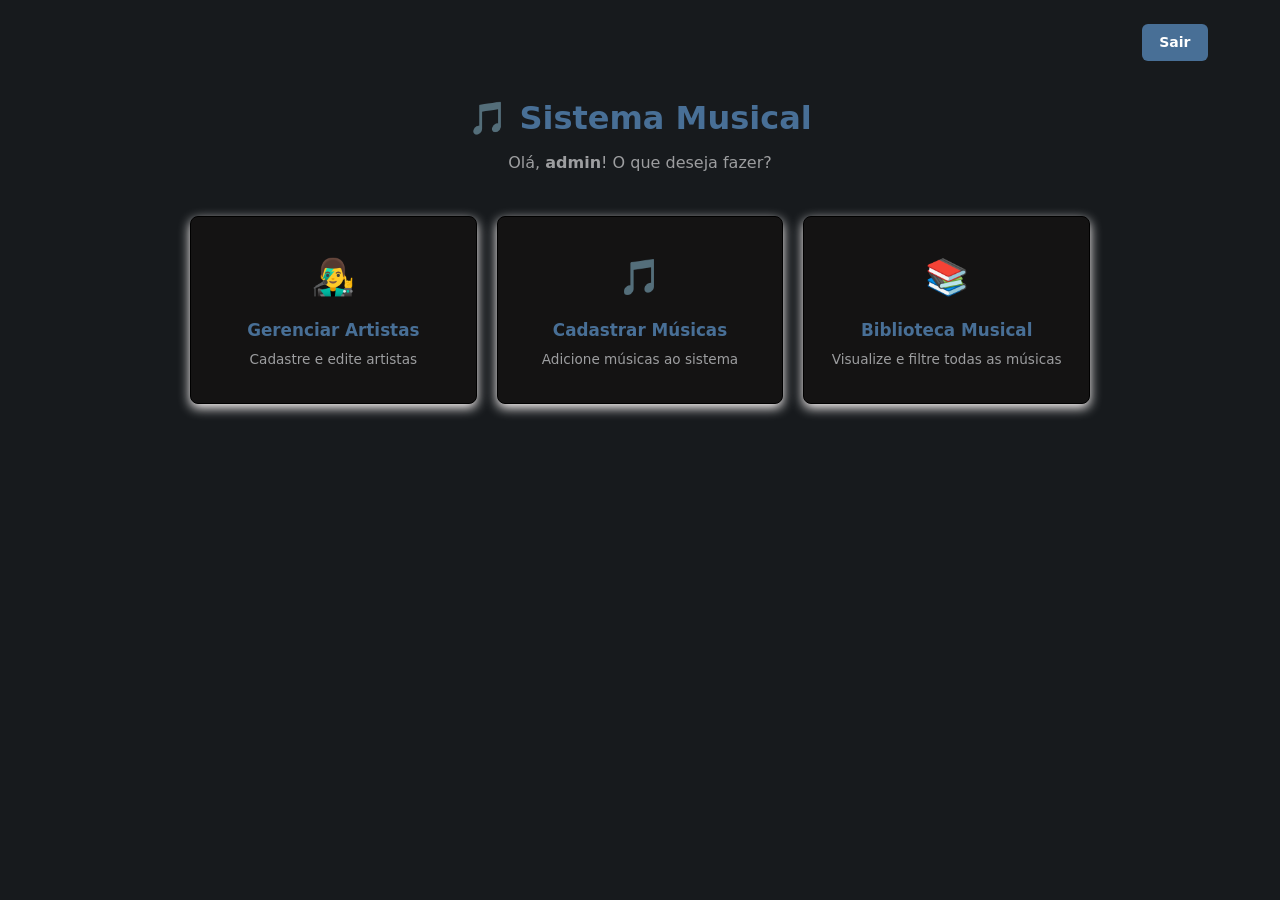
<file: index.html>
<!DOCTYPE html>
<html lang="pt-br">
<head>
    <!-- O head é igual ao do login: só muda o title. -->
    <meta charset="UTF-8">
    <meta name="viewport" content="width=device-width, initial-scale=1.0">
    <title>Menu Principal Sistema Musical</title>
    <link rel="icon" href="data:image/svg+xml,<svg xmlns=%27http://www.w3.org/2000/svg%27 viewBox=%270 0 100 100%27><text y=%27.9em%27 font-size=%2790%27>🎵</text></svg>">
    <link rel="stylesheet" href="style.css">
</head>
<body>

    <!-- container: caixa com largura máxima, centralizada. Usada em todas as telas, menos no login. -->
    <div class="container">
        <!-- topbar: barra de cima. O CSS (flex-end) joga o botão Sair para a direita. -->
        <div class="topbar">
            <!-- Um link (a) com cara de botão: a classe btn-back deixa ele escuro. -->
            <!-- Na Sprint 2 este link vai para logout.php, que encerra a sessão. -->
            <a href="login.html" class="btn-back">Sair</a>
        </div>

        <!-- page-header: as boas-vindas, centralizadas. -->
        <div class="page-header">
            <h1>🎵 Sistema Musical</h1>
            <!-- "admin" está fixo (dado inventado). Na Sprint 2 o PHP mostra o nome de quem entrou. -->
            <p>Olá, <strong>admin</strong>! O que deseja fazer?</p>
        </div>

        <!-- menu-grid: a grade dos 3 cards. O CSS usa display: grid para colocá-los lado a lado. -->
        <div class="menu-grid">
            <!-- Cada menu-card tem um link (a) que ocupa o card inteiro: clicar em qualquer parte leva à tela. -->
            <div class="menu-card">
                <a href="cadastro_artista.html">
                    <div class="menu-card-icon">👨‍🎤</div> <!-- ícone grande -->
                    <div class="menu-card-title">Gerenciar Artistas</div> <!-- título -->
                    <div class="menu-card-desc">Cadastre e edite artistas</div> <!-- descrição -->
                </a>
            </div>

            <div class="menu-card">
                <a href="cadastro_musica.html">
                    <div class="menu-card-icon">🎵</div>
                    <div class="menu-card-title">Cadastrar Músicas</div>
                    <div class="menu-card-desc">Adicione músicas ao sistema</div>
                </a>
            </div>

            <div class="menu-card">
                <a href="listagem_musicas.html">
                    <div class="menu-card-icon">📚</div>
                    <div class="menu-card-title">Biblioteca Musical</div>
                    <div class="menu-card-desc">Visualize e filtre todas as músicas</div>
                </a>
            </div>
        </div>
    </div>

</body>
</html>
</file>
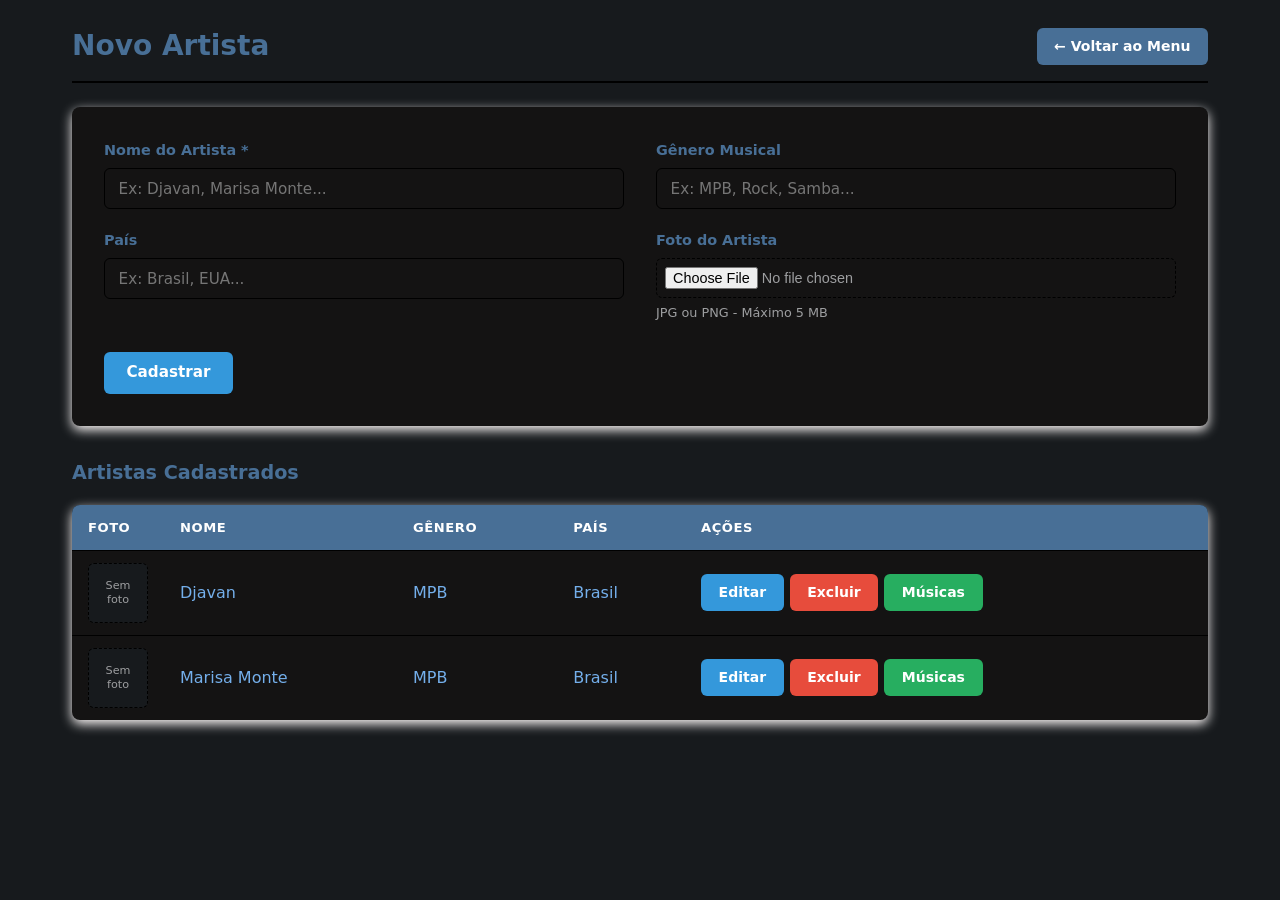
<file: cadastro_artista.html>
<!DOCTYPE html>
<html lang="pt-br">
<head>
    <meta charset="UTF-8">
    <meta name="viewport" content="width=device-width, initial-scale=1.0">
    <title>Novo Artista - Sistema Musical</title>
    <link rel="icon" href="data:image/svg+xml,<svg xmlns='http://www.w3.org/2000/svg' viewBox='0 0 100 100'><text y='.9em' font-size='90'>🎵</text></svg>">
    <link rel="stylesheet" href="style.css">
</head>
<body>
    <div class="container">

        <!-- A mesma barra de título da Biblioteca (o CSS já existe desde a aula 2). -->
        <div class="page-header-bar">
            <h2>Novo Artista</h2>
            <div class="header-actions">
                <a href="index.html" class="btn-back">← Voltar ao Menu</a>
            </div>
        </div>

        <!--
        FORMULÁRIO DE CADASTRO DO ARTISTA (o "criador")
        method="post": envia os dados escondidos. É o certo para cadastrar.
        enctype="multipart/form-data": OBRIGATÓRIO para enviar arquivo (a foto).
        Não muda nada na tela, mas sem ele a foto não chega ao PHP na Sprint 2.
        -->
        <form method="post" action="#" enctype="multipart/form-data">
            <!-- form-grid: o CSS transforma em 2 colunas (grid 1fr 1fr). Os campos se encaixam 2 por linha. -->
            <div class="form-grid">
                <div class="form-group">
                    <!-- O vermelho avisa que o campo é obrigatório. A cor vem da variável red. -->
                    <label for="nome">Nome do Artista <span style="color:var(--red)">*</span></label>
                    <!-- required: o navegador não deixa cadastrar sem nome. -->
                    <input type="text" id="nome" name="nome" required placeholder="Ex: Djavan, Marisa Monte...">
                </div>
                
                <div class="form-group">
                    <!-- Campo opcional (sem required). -->
                    <label for="genero">Gênero Musical</label>
                    <input type="text" id="genero" name="genero" placeholder="Ex: MPB, Rock, Samba...">
                </div>
                
                <div class="form-group">
                    <label for="pais">País</label>
                    <input type="text" id="pais" name="pais" placeholder="Ex: Brasil, EUA...">
                </div>
                
                <div class="form-group">
                    <label for="imagem">Foto do Artista</label>
                    <!-- type="file": abre a janela para escolher um arquivo. accept="image/*": mostra só imagens. -->
                    <input type="file" id="imagem" name="imagem" accept="image/*">
                    <!-- small: texto pequeno de ajuda embaixo do campo. -->
                    <small>JPG ou PNG - Máximo 5 MB</small>
                </div>
            </div><!-- fim .form-grid -->

            <!-- form-actions: a área dos botões do formulário (flex). -->
            <div class="form-actions">
                <button type="submit" class="btn-primary">Cadastrar</button>
            </div>
        </form>

        <!--
        TABELA DE ARTISTAS (dados fixos nesta fase)
        Usa as MESMAS classes da tabela da Biblioteca: o visual já vem pronto.
        -->
        <h3>Artistas Cadastrados</h3> <!-- h3: subtítulo da tabela -->
        
        <div class="table-container">
            <table>
                <thead>
                    <tr>
                        <th class="col-foto">Foto</th>
                        <th>Nome</th>
                        <th>Gênero</th>
                        <th>País</th>
                        <th class="col-acoes">Ações</th>
                    </tr>
                </thead>
                <tbody>
                    <!-- Cada tr é um artista. -->
                    <tr>
                        <td><div class="no-image">Sem<br>foto</div></td>
                        <td>Djavan</td>
                        <td>MPB</td>
                        <td>Brasil</td>
                        <td>
                            <div class="action-buttons">
                                <a href="#" class="btn-edit">Editar</a>
                                <a href="#" class="btn-delete">Excluir</a>
                                <!-- btn-music (verde): leva ao cadastro das músicas DESTE artista. -->
                                <a href="cadastro_musica.html" class="btn-music">Músicas</a>
                            </div>
                        </td>
                    </tr>
                    <tr>
                        <td><div class="no-image">Sem<br>foto</div></td>
                        <td>Marisa Monte</td>
                        <td>MPB</td>
                        <td>Brasil</td>
                        <td>
                            <div class="action-buttons">
                                <a href="#" class="btn-edit">Editar</a>
                                <a href="#" class="btn-delete">Excluir</a>
                                <a href="cadastro_musica.html" class="btn-music">Músicas</a>
                            </div>
                        </td>
                    </tr>
                </tbody>
            </table>
        </div>

    </div>
</body>
</html>
</file>
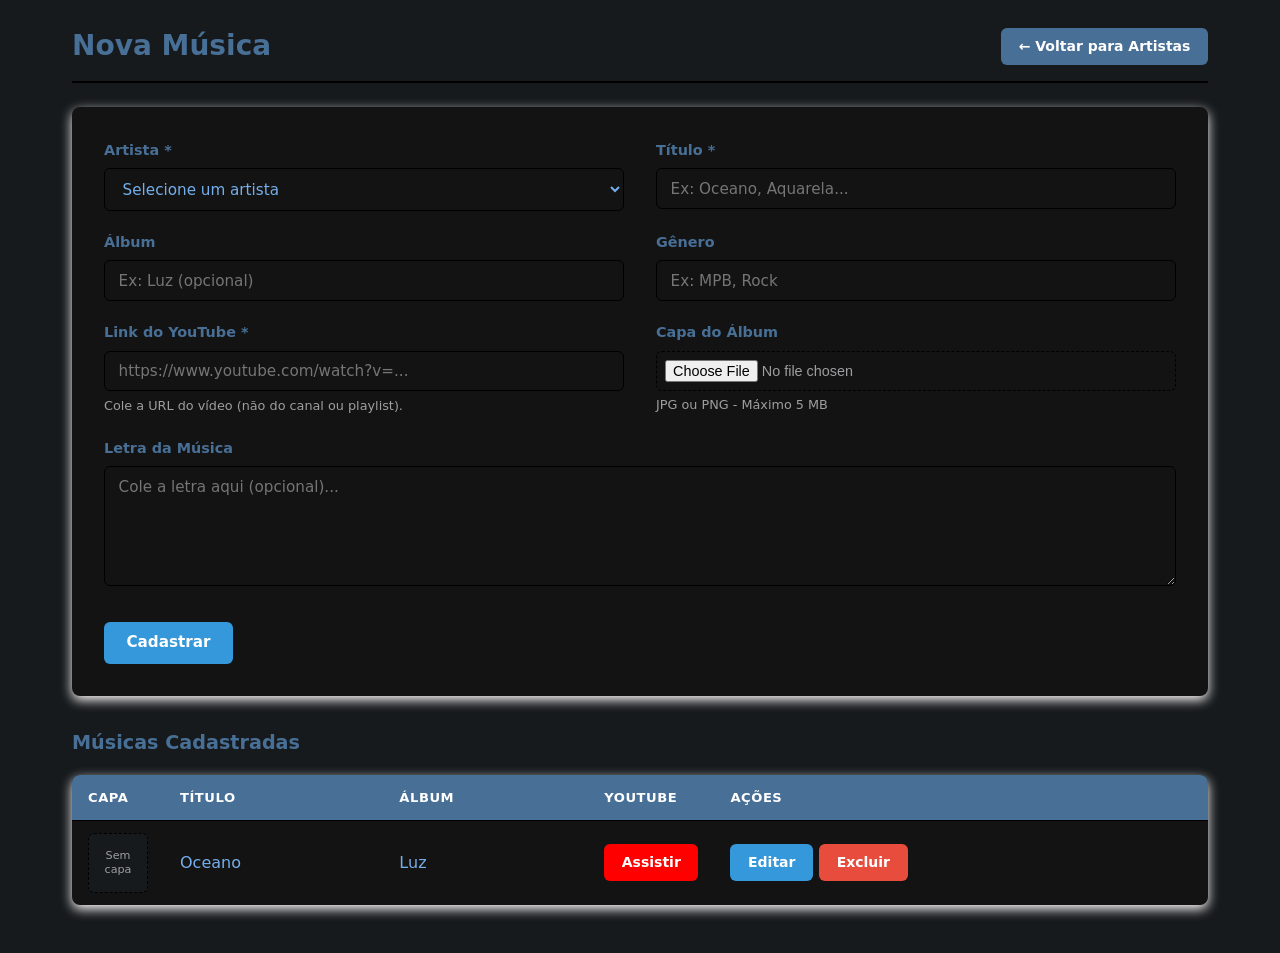
<file: cadastro_musica.html>
<!DOCTYPE html>
<html lang="pt-br">
<head>
    <meta charset="UTF-8">
    <meta name="viewport" content="width=device-width, initial-scale=1.0">
    <title>Nova Música - Sistema Musical</title>
    <link rel="icon" href="data:image/svg+xml,<svg xmlns='http://www.w3.org/2000/svg' viewBox='0 0 100 100'><text y='.9em' font-size='90'>🎵</text></svg>">
    <link rel="stylesheet" href="style.css">
</head>
<body>
    <div class="container">

        <!-- Aqui o botão volta para os ARTISTAS: chegamos nesta tela pelo botão verde "Músicas". -->
        <div class="page-header-bar">
            <h2>Nova Música</h2>
            <div class="header-actions">
                <a href="cadastro_artista.html" class="btn-back">← Voltar para Artistas</a>
            </div>
        </div>

        <!-- FORMULÁRIO DA MÚSICA (a "obra"). Igual ao do artista: post, enctype e form-grid. -->
        <form method="post" action="#" enctype="multipart/form-data">
            <div class="form-grid">
                <!-- Linha 1: Artista e Título -->
                <div class="form-group">
                    <label for="artista_id">Artista <span style="color:var(--red)">*</span></label>
                    <!-- select required: a música PRECISA de um artista.
                    A 1ª opção tem value="" (vazio): se a pessoa não escolher, o required bloqueia.
                    value="1", "2": o código do artista. Na Sprint 2 é assim que o banco
                    liga a música ao artista dela (chave estrangeira artista_id). -->
                    <select name="artista_id" id="artista_id" required>
                        <option value="">Selecione um artista</option>
                        <option value="1">Djavan</option>
                        <option value="2">Marisa Monte</option>
                    </select>
                </div>
                
                <div class="form-group">
                    <label for="titulo">Título <span style="color:var(--red)">*</span></label>
                    <input type="text" id="titulo" name="titulo" required placeholder="Ex: Oceano, Aquarela...">
                </div>

                <!-- Linha 2: Álbum e Gênero (opcionais) -->
                <div class="form-group">
                    <label for="album">Álbum</label>
                    <input type="text" id="album" name="album" placeholder="Ex: Luz (opcional)">
                </div>
                
                <div class="form-group">
                    <label for="genero">Gênero</label>
                    <input type="text" id="genero" name="genero" placeholder="Ex: MPB, Rock">
                </div>

                <!-- Linha 3: YouTube e Capa -->
                <div class="form-group">
                    <label for="youtube_link">Link do YouTube <span style="color:var(--red)">*</span></label>
                    <!-- type="url": o navegador confere se é um endereço de internet (http...). -->
                    <input type="url" id="youtube_link" name="youtube_link" required placeholder="https://www.youtube.com/watch?v=...">
                    <small>Cole a URL do vídeo (não do canal ou playlist).</small>
                </div>
                
                <div class="form-group">
                    <label for="imagem_capa">Capa do Álbum</label>
                    <!-- O mesmo campo de foto do artista: só imagens. -->
                    <input type="file" id="imagem_capa" name="imagem_capa" accept="image/*">
                    <small>JPG ou PNG - Máximo 5 MB</small>
                </div>

                <!-- Linha 4: Letra. A classe "full" faz este campo ocupar as 2 colunas (grid-column: 1 / -1). -->
                <div class="form-group full">
                    <label for="letra">Letra da Música</label>
                    <!-- textarea: caixa de texto com várias linhas. Diferente do input, ela tem fechamento. -->
                    <textarea id="letra" name="letra" placeholder="Cole a letra aqui (opcional)..."></textarea>
                </div>
            </div><!-- fim .form-grid -->

            <div class="form-actions">
                <button type="submit" class="btn-primary">Cadastrar</button>
            </div>
        </form>

        <!-- TABELA DE MÚSICAS DO ARTISTA (dados fixos nesta fase) -->
        <h3>Músicas Cadastradas</h3>
        
        <div class="table-container">
            <table>
                <thead>
                    <tr>
                        <th class="col-capa">Capa</th>
                        <th>Título</th>
                        <th>Álbum</th>
                        <th class="col-youtube">YouTube</th>
                        <th class="col-acoes">Ações</th>
                    </tr>
                </thead>
                <tbody>
                    <tr>
                        <td><div class="no-image">Sem<br>capa</div></td>
                        <td>Oceano</td>
                        <td>Luz</td>
                        <!-- Abre o vídeo numa aba nova. -->
                        <td><a href="#" target="_blank" class="btn-youtube">Assistir</a></td>
                        <td>
                            <div class="action-buttons">
                                <a href="#" class="btn-edit">Editar</a>
                                <a href="#" class="btn-delete">Excluir</a>
                            </div>
                        </td>
                    </tr>
                </tbody>
            </table>
        </div>

    </div>
</body>
</html>
</file>
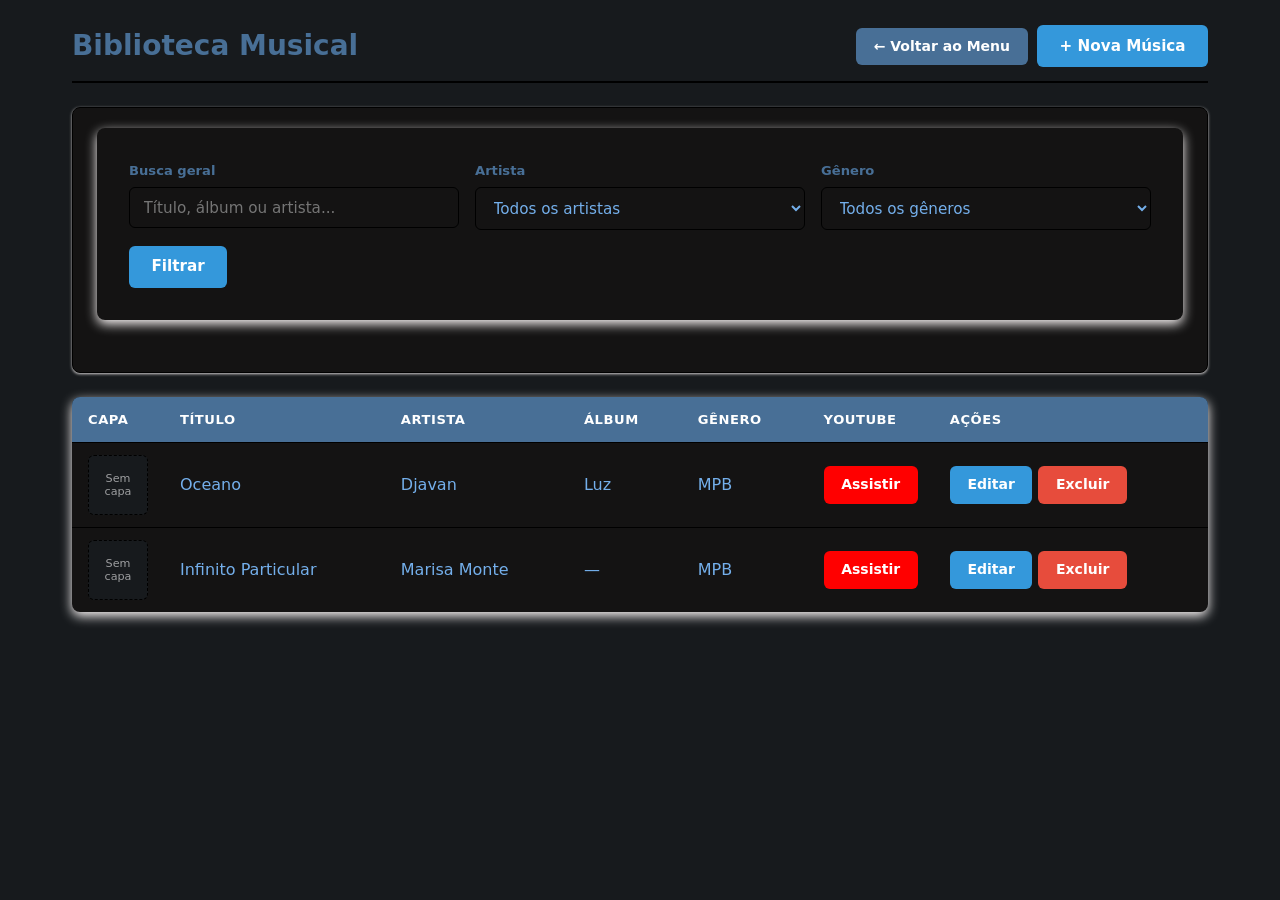
<file: listagem_musicas.html>
<!DOCTYPE html>
<html lang="pt-br">

<head>
    <meta charset="UTF-8">
    <meta name="viewport" content="width=device-width, initial-scale=1.0">
    <title>Biblioteca Musical - Sistema Musical</title>
    <link rel="icon"
        href="data:image/svg+xml,<svg xmlns='http://www.w3.org/2000/svg' viewBox='0 0 100 100'><text y='.9em' font-size='90'>🎵</text></svg>">
    <link rel="stylesheet" href="style.css">
</head>

<body>
    <div class="container">

        <!-- 
        CABEÇALHO DA PÁGINA
        page-header-bar: o CSS (flex + space-between) deixa o título à esquerda e os botões à direita. Esta barra se repete nos cadastros.
        -->
        <div class="page-header-bar">
            <h2>Biblioteca Musical</h2>
            <div class="header-actions">
                <!-- Links com cara de botão: btn-back (escuro) e btn-primary (azul). -->
                <a href="index.html" class="btn-back">← Voltar ao Menu</a>
                <a href="cadastro_musica.html" class="btn-primary">+ Nova Música</a>
            </div>
        </div>

        <!-- 
        FILTROS
        Nesta fase eles só aparecem (não filtram de verdade).
        method="get": na Sprint 2 o que a pessoa escolher vai aparecer no endereço (ex.: ?artista=1) e o PHP usa isso para filtrar no banco.
        -->
        <div class="filters">
            <form method="get" class="filter-form" action="#">
                <!-- filter-group: os 3 filtros. O CSS (flex) coloca lado a lado. -->
                <div class="filter-group">
                    <!-- filter-item: um filtro rótulo + campo. -->
                    <div class="filter-item">
                        <label for="busca">Busca geral</label>
                        <input type="text" name="busca" id="busca" placeholder="Título, álbum ou artista...">
                    </div>
                    <div class="filter-item">
                        <label for="artista">Artista</label>
                        <!-- select: lista para escolher uma opção. value="" (vazio) = "todos". O número é o código do artista no banco. -->
                        <select name="artista" id="artista">
                            <option value="">Todos os artistas</option>
                            <option value="1">Djavan</option>
                            <option value="2">Marisa Monte</option>
                        </select>
                    </div>
                    <div class="filter-item">
                        <label for="genero">Gênero</label>
                        <select name="genero" id="genero">
                            <option value="">Todos os gêneros</option>
                            <option value="MPB">MPB</option>
                        </select>
                    </div>
                </div>
                <!-- filter-actions: a área do botão de filtrar. -->
                <div class="filter-actions">
                    <button type="submit" class="btn-primary">Filtrar</button>
                </div>
            </form>
        </div>

        <!-- TABELA DE MÚSICAS -->
        <!-- table-container: a caixa branca com sombra em volta da tabela. -->
        <div class="table-container">
            <table>
                <!-- thead: o cabeçalho da tabela. tr = linha. th = célula de título. -->
                <!-- As classes col... deixam o CSS controlar a largura destas colunas. -->
                <thead>
                    <tr>
                        <th class="col-capa">Capa</th>
                        <th>Título</th>
                        <th>Artista</th>
                        <th>Álbum</th>
                        <th>Gênero</th>
                        <th class="col-youtube">YouTube</th>
                        <th class="col-acoes">Ações</th>
                    </tr>
                </thead>
                <!-- tbody: o corpo. Cada tr é UMA música; cada td é uma informação dela.
                Os dados estão fixos aqui. Na Sprint 2 o PHP cria estas linhas a partir do banco. -->
                <tbody>
                    <tr>
                        <!-- no-image: quadrado "Sem capa" no lugar da imagem (a capa real vem na Sprint 2). -->
                        <td>
                            <div class="no-image">Sem<br>capa</div>
                        </td>
                        <td>Oceano</td>
                        <td>Djavan</td>
                        <td>Luz</td>
                        <td>MPB</td>
                        <!-- target="_blank": abre o vídeo numa aba nova, sem sair do sistema... -->
                        <td><a href="#" target="_blank" class="btn-youtube">Assistir</a></td>
                        <td>
                            <!-- action-buttons: junta Editar e Excluir lado a lado (flex). -->
                            <div class="action-buttons">
                                <a href="#" class="btn-edit">Editar</a>
                                <a href="#" class="btn-delete">Excluir</a>
                            </div>
                        </td>
                    </tr>
                    <tr>
                        <td>
                            <div class="no-image">Sem<br>capa</div>
                        </td>
                        <td>Infinito Particular</td>
                        <td>Marisa Monte</td>
                        <td>—</td> <!-- sem álbum: mostramos um traço -->
                        <td>MPB</td>
                        <td><a href="#" target="_blank" class="btn-youtube">Assistir</a></td>
                        <td>
                            <div class="action-buttons">
                                <a href="#" class="btn-edit">Editar</a>
                                <a href="#" class="btn-delete">Excluir</a>
                            </div>
                        </td>
                    </tr>
                </tbody>
            </table>
        </div>

    </div>
</body>

</html>
</file>
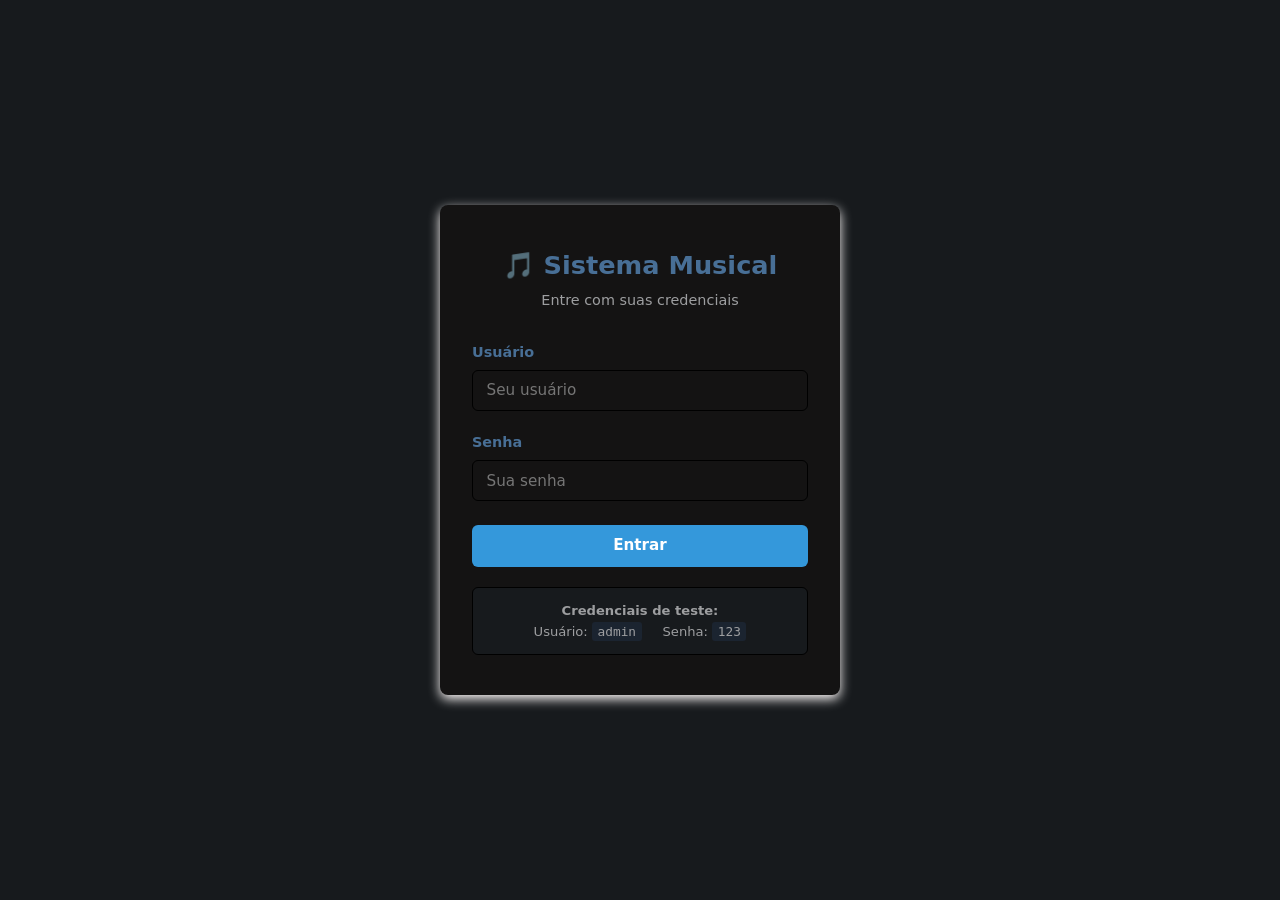
<file: login.html>
<!DOCTYPE html>
<html lang="pt-br">
<head>
    <!-- HEAD: configurações da página. Nada daqui aparece dentro da página. -->
    <meta charset="UTF-8">
    <!-- UTF-8: libera os acentos (ç, á, é). -->
    <meta name="viewport" content="width=device-width, initial-scale=1.0">
    <!-- viewport: faz a página caber na tela do celular. -->
    <title>Login Sistema Musical</title>
    <!-- title: o nome que aparece na aba do navegador. -->
    <link rel="icon" href="data:image/svg+xml,<svg xmlns=%27http://www.w3.org/2000/svg%27 viewBox=%270 0 100 100%27><text y=%27.9em%27 font-size=%2790%27>🎵</text></svg>">
    <!-- rel="icon": o ícone da aba. Aqui é o emoji desenhado direto no código. -->
    <link rel="stylesheet" href="style.css">
    <!-- rel="stylesheet": liga o arquivo de estilo. Todas as telas usam o MESMO styles.css... -->
</head>

<!-- A classe login-page é usada no CSS para centralizar o cartão no meio da tela. -->
<body class="login-page">

    <!-- login-card: a caixa branca que guarda o login inteiro. -->
    <div class="login-card">
        <!-- login-header: título e subtítulo, centralizados pelo CSS. -->
        <div class="login-header">
            <h1>🎵 Sistema Musical</h1>
            <p>Entre com suas credenciais</p>
        </div>

        <!-- 
            FORM: o formulário de login.
            method="post": envia os dados escondidos (não aparecem no endereço).
            action="#": por enquanto não envia para lugar nenhum.
            Na Sprint 2 (back-end), o action vai mandar os dados para o PHP.
        -->
        <form method="post" action="#">
            <!-- form-group: junta um rótulo (label) e seu campo (input). -->
            <div class="form-group">
                <!-- for "usuario" é igual ao id do input: clicar no texto foca o campo. -->
                <label for="usuario">Usuário</label>
                <!--
                    type="text": campo de texto comum.
                    id="usuario": identificador único do campo.
                    name: o nome do dado que o PHP vai receber na Sprint 2.
                    required: o navegador não deixa enviar vazio.
                    autocomplete: o navegador pode sugerir o usuário salvo.
                    placeholder: a dica cinza dentro do campo.
                -->
                <input type="text" id="usuario" name="usuario" required autocomplete="username" placeholder="Seu usuário">
            </div>

            <div class="form-group">
                <label for="senha">Senha</label>
                <!-- type="password": esconde o que a pessoa digita. -->
                <input type="password" id="senha" name="senha" required autocomplete="current-password" placeholder="Sua senha">
            </div>

            <!-- type="submit": envia o formulário. A classe btn-primary deixa o botão azul. -->
            <button type="submit" class="btn-primary">Entrar</button>
        </form>

        <!-- login-hint: a dica com as credenciais de teste. <code> mostra em fonte de código. -->
        <div class="login-hint">
            <strong>Credenciais de teste:</strong><br>
            Usuário: <code>admin</code> &nbsp; &nbsp; Senha: <code>123</code>
            <!-- &nbsp; espaço que não quebra a linha. -->
        </div>
    </div>

</body>
</html>
</file>
<file: style.css>
/* ==========================================================================
   SISTEMA MUSICAL: Folha de Estilos Principal
   Um único arquivo para TODAS as telas. Ele cresce a cada aula:
   Aula 1: base, formulário, botões, login e menu
   Aula 2: títulos, barra de título, cores dos botões, tabelas e filtros
   Aula 3: formulário em grade, campo de foto e botão de músicas
   Aula 4: url e textarea, campo "full", utilitários e celular
   ========================================================================== */

/* 1. VARIÁVEIS E RESET [AULA 1]
   :root guarda as variáveis. Escrevemos o valor UMA vez e usamos
   em todo lugar com var(--nome). Para mudar a identidade visual do
   sistema, basta trocar as cores aqui. */
:root {
    --brand: #486f96;
    /* azul bem escuro: títulos, cabeçalho da tabela */
    --accent: #3498db;
    /* azul: botão principal e editar */
    --accent-light: #2896df;
    /* azul escuro: hover */
    --success: #27ae60;
    /* verde: botão de músicas */
    --danger: #e74c3c;
    /* vermelho: excluir e o de obrigatório */
    --danger-dark: #c0392b;
    --background: #171a1d;
    /* fundo cinza claro da página */
    --card: #141313;
    /* fundo dos cartões */
    --line: #494949;
    /* cor das bordas */
    --ink: #74afeb;
    --ink-muted: #9d9ea0;
    /* texto cinza, menos importante */
    --elevation-sm: 0 1px 3px rgba(233, 230, 230, 0.601);
    /* sombra fraca */
    --elevation-md: 0 4px 12px rgba(255, 251, 251, 0.533);
    /* sombra média */
    --corner: 8px;
    /* arredondamento dos cantos */
    --typeface: 'Segoe UI', system-ui, -apple-system, sans-serif;
}

/* Reset: zera as margens que o navegador coloca sozinho.
   box-sizing: border-box faz a largura já incluir padding e borda. */
*,
*::before,
*::after {
    margin: 0;
    padding: 0;
    box-sizing: border-box;
}

/* A página inteira: fonte, fundo e cor do texto. */
body {
    font-family: var(--typeface);
    background-color: var(--background);
    color: var(--ink);
    line-height: 1.6;
    /* espaço entre as linhas do texto */
    min-height: 100vh;
    /* no mínimo a altura toda da tela */
}

/* 2. FORMULÁRIOS [AULA 1]
   Base usada por TODAS as telas que têm <form>.
   Todo formulário vira um cartão branco com sombra. */
form {
    background: var(--card);
    padding: 2rem;
    border-radius: var(--corner);
    box-shadow: var(--elevation-md);
    margin-bottom: 2rem;
}

/* Espaço embaixo de cada grupo (rótulo + campo). */
.form-group {
    margin-bottom: 1.25rem;
}

/* display: block coloca o rótulo numa linha só dele, em cima do campo. */
label {
    display: block;
    margin-bottom: .4rem;
    font-size: .9rem;
    font-weight: 600;
    color: var(--brand);
}

/* Os campos ocupam a largura toda e ganham borda fina.
   textarea e select já ficam prontos para as próximas telas. */
input[type="text"],
input[type="password"],
textarea,
select {
    width: 100%;
    padding: .65rem .85rem;
    border: 1.5px solid var(--line);
    border-radius: 6px;
    font-size: .95rem;
    font-family: var(--typeface);
    /* sem isso, campos usam outra fonte */
    color: var(--ink);
    background: var(--card);
    transition: border-color .25s, box-shadow .25s;
    /* muda suave */
}

/* focus: quando a pessoa clica no campo. A borda fica azul. */
input:focus,
textarea:focus,
select:focus {
    outline: none;
    border-color: var(--accent);
    box-shadow: 0 0 0 3px rgba(52, 152, 219, .15);
}

/* 3. BOTÕES [AULA 1, cores novas nas aulas 2 e 3] */
/* Seletor em grupo (vírgulas): TODOS os botões do sistema têm o
   mesmo formato. Cada um ganha a sua cor mais abaixo. */
.btn-primary,
.btn-edit,
.btn-delete,
.btn-music,
.btn-back,
.btn-youtube {
    display: inline-flex;
    /* ícone e texto alinhados */
    align-items: center;
    justify-content: center;
    gap: .35rem;
    padding: .55rem 1.1rem;
    border: none;
    border-radius: 6px;
    font-size: .875rem;
    font-weight: 600;
    font-family: var(--typeface);
    cursor: pointer;
    /* mãozinha no mouse */
    text-decoration: none;
    /* links sem sublinhado */
    white-space: nowrap;
    /* texto não quebra linha */
    transition: background-color .2s, transform .15s, box-shadow .2s;
    line-height: 1.4;
}

/* Botão principal: azul. No hover escurece e sobe 1px. */
.btn-primary {
    padding: .65rem 1.4rem;
    font-size: .95rem;
    background: var(--accent);
    color: #fff;
}

.btn-primary:hover {
    background: var(--accent-dark);
    transform: translateY(-1px);
    box-shadow: var(--elevation-sm);
}

/* Voltar e Sair: escuro. */
.btn-back {
    background: var(--brand);
    color: #fff;
}

.btn-back:hover {
    background: #3a5878;
}

/* 5. TELA DE LOGIN [AULA 1]
   O body do login vira flex para centralizar o cartão:
   justify-content: horizontal, align-items: vertical. */
.login-page {
    display: flex;
    justify-content: center;
    align-items: center;
    min-height: 100vh;
    background: var(--background);
    padding: 1rem;
}

/* O cartão branco, com no máximo 400px de largura. */
.login-card {
    background: var(--card);
    padding: 2.5rem 2rem;
    border-radius: var(--corner);
    box-shadow: var(--elevation-md);
    width: 100%;
    max-width: 400px;
}

/* O form já é um cartão (seção 2). Dentro do login-card tiramos
   o fundo e a sombra para não ficar "caixa dentro de caixa". */
.login-card form {
    background: none;
    box-shadow: none;
    padding: 0;
    margin: 0;
}

.login-header {
    text-align: center;
    margin-bottom: 1.75rem;
}

.login-header h1 {
    font-size: 1.6rem;
    color: var(--brand);
    margin-bottom: .25rem;
}

.login-header p {
    color: var(--ink-muted);
    font-size: .9rem;
}

/* Seletor com espaço "que está dentro de". Só o botão do login ocupa a largura toda. */
.login-card .btn-primary {
    width: 100%;
    margin-top: .25rem;
}

/* A caixinha com a dica das credenciais. */
.login-hint {
    margin-top: 1.25rem;
    padding: .75rem 1rem;
    background: var(--background);
    border-radius: 6px;
    text-align: center;
    font-size: .82rem;
    color: var(--ink-muted);
    border: 1px solid var(--line);
}

.login-hint code {
    background: #1b2430;
    padding: .1rem .35rem;
    border-radius: 3px;
    font-size: .8rem;
}

/* 6. LAYOUT BASE [AULA 1]
   O container de todas as telas, menos o login.
   Largura máxima de 1200px. margin: 0 auto centraliza a caixa. */
.container {
    max-width: 1200px;
    margin: 0 auto;
    padding: 24px 32px;
}

/* 7. MENU PRINCIPAL [AULA 1] */
/* flex-end empurra o botão Sair para a direita. */
.topbar {
    display: flex;
    justify-content: flex-end;
    margin-bottom: 2rem;
}

.page-header {
    text-align: center;
    margin-bottom: 2.5rem;
}

.page-header h1 {
    font-size: 2rem;
    color: var(--brand);
    margin-bottom: .35rem;
}

.page-header p {
    color: var(--ink-muted);
    font-size: 1rem;
}

/* A grade dos cards. auto-fit: "coloque quantas colunas couberem, cada uma com no mínimo 240px".
   No celular os cards descem sozinhos. */
.menu-grid {
    display: grid;
    grid-template-columns: repeat(auto-fit, minmax(240px, 1fr));
    gap: 1.25rem;
    max-width: 900px;
    margin: 0 auto;
}

.menu-card {
    background: var(--card);
    border-radius: var(--corner);
    box-shadow: var(--elevation-md);
    transition: transform .2s, box-shadow .25s;
    border: 1px solid var(--line);
}

/* Com o mouse em cima, o card sobe 4px e a sombra cresce. */
.menu-card:hover {
    transform: translateY(-4px);
    box-shadow: 0 8px 20px rgba(52, 152, 219, .25);
}

/* display: block faz o link ocupar o card inteiro (tudo clicável). */
.menu-card a {
    display: block;
    padding: 2rem 1.5rem;
    text-align: center;
    text-decoration: none;
    color: var(--ink);
}

.menu-card-icon {
    font-size: 2.2rem;
    margin-bottom: .75rem;
}

.menu-card-title {
    font-size: 1.05rem;
    font-weight: 600;
    color: var(--brand);
    margin-bottom: .35rem;
}

.menu-card-desc {
    font-size: .85rem;
    color: var(--ink-muted);
}

/* [AULA 2] Cores dos botões de ação da tabela.
Azul = ação normal. Vermelho = perigo (excluir). */
.btn-edit {
    background: var(--accent);
    color: #fff;
}

.btn-edit:hover {
    background: var(--accent-dark);
}

.btn-delete {
    background: var(--danger);
    color: #fff;
}

.btn-delete:hover {
    background: var(--danger-dark);
}

/* [AULA 2] O vermelho do YouTube, para reconhecer na hora. */
.btn-youtube {
    background: #ff0000;
    color: #fff;
}

.btn-youtube:hover {
    background: #cc0000;
}

/* 8. TIPOGRAFIA [h2 na AULA 2] */
/* Todo h2 do sistema: grande, cor principal e uma linha embaixo. */
h2 {
    font-size: 1.75rem;
    font-weight: 600;
    color: var(--brand);
    margin-bottom: 1.5rem;
    padding-bottom: .75rem;
    border-bottom: 2px solid var(--line);
}

/* 9. CABEÇALHO DE PÁGINA COM AÇÕES [AULA 2] */
/* Usado na Biblioteca e nos dois cadastros.
space-between: título na esquerda, botões na direita.
flex-wrap: se faltar espaço, os botões descem. */
.page-header-bar {
    display: flex;
    align-items: center;
    justify-content: space-between;
    gap: 1rem;
    margin-bottom: 1.5rem;
    padding-bottom: .75rem;
    border-bottom: 2px solid var(--line);
    flex-wrap: wrap;
}

/* A barra já tem linha embaixo. Tiramos a linha do h2 que está dentro dela, senão ficariam duas. */
.page-header-bar h2 {
    margin: 0;
    padding: 0;
    border: none;
    font-size: 1.75rem;
    font-weight: 600;
    color: var(--brand);
}

.page-header-bar .header-actions {
    display: flex;
    gap: .6rem;
    flex-wrap: wrap;
    align-items: center;
}

/* 11. TABELAS [AULA 2] */
/* A caixa da tabela. overflow: hidden corta o que passa dos cantos redondos (senão o cabeçalho escuro "vaza" no canto). */
.table-container {
    background: var(--card);
    border-radius: var(--corner);
    box-shadow: var(--elevation-md);
    overflow: hidden;
    margin-bottom: 1.5rem;
}

/* border-collapse: as bordas das células viram uma só. */
table {
    width: 100%;
    border-collapse: collapse;
}

/* Espaço dentro das células e uma linha fina entre as linhas. */
th,
td {
    padding: 12px 16px;
    text-align: left;
    vertical-align: middle;
    border-bottom: 1px solid var(--line);
}

/* Cabeçalho escuro, letra branca e MAIÚSCULA. */
th {
    background: var(--brand);
    color: #fff;
    font-size: .82rem;
    font-weight: 600;
    letter-spacing: .04em;
    text-transform: uppercase;
    white-space: nowrap;
}

tbody tr:last-child td {
    border-bottom: none;
}

/* A última linha fica sem borda */
tbody tr:hover {
    background: #0357ff;
}

/* A linha clareia com o mouse */

/* Larguras fixas das colunas pequenas. */
.col-foto,
.col-capa {
    width: 90px;
    white-space: nowrap;
}

.col-youtube {
    width: 110px;
    white-space: nowrap;
}

.col-acoes {
    white-space: nowrap;
}

/* Editar, Excluir (e Músicas) lado a lado. */
.action-buttons {
    display: flex;
    gap: 6px;
    align-items: center;
    flex-wrap: nowrap;
}

/* [Sprint 2] A miniatura da capa ou da foto de verdade. */
.table-thumbnail {
    width: 60px;
    height: 60px;
    object-fit: cover;
    border-radius: 6px;
    display: block;
}

/* O quadrado "Sem capa / Sem foto": borda tracejada e texto no meio. */
.no-image {
    width: 60px;
    height: 60px;
    background: var(--background);
    border: 1.5px dashed var(--line);
    border-radius: 6px;
    display: flex;
    align-items: center;
    justify-content: center;
    font-size: .7rem;
    color: var(--ink-muted);
    text-align: center;
    line-height: 1.2;
}

/* [Sprint 2] Célula de "nenhuma música encontrada". */
td.empty-cell {
    text-align: center;
    color: var(--ink-muted);
    padding: 2rem;
    font-size: .95rem;
}

/* 14. FILTROS [AULA 2] */
.filters {
    background: var(--card);
    padding: 1.25rem 1.5rem;
    border-radius: var(--corner);
    box-shadow: var(--elevation-sm);
    margin-bottom: 1.5rem;
    border: 1px solid var(--line);
}

/* Os filtros lado a lado. flex-wrap: descem se não couber. */
.filter-group {
    display: flex;
    gap: 1rem;
    flex-wrap: wrap;
    margin-bottom: 1rem;
}

/* flex: 1 faz cada filtro pegar a mesma fatia do espaço. min-width impede que fique fino demais. */
.filter-item {
    flex: 1;
    min-width: 180px;
}

.filter-item label {
    font-size: .82rem;
}

.filter-actions {
    display: flex;
    gap: .75rem;
    align-items: center;
}
/* [AULA 3] Verde - ir para as músicas do artista. */
.btn-music { 
    background: var(--success); 
    color: #fff; 
}
.btn-music:hover { 
    background: #219a52; 
}

/* [AULA 3] O subtítulo das tabelas dos cadastros. */
h3 {
    font-size: 1.2rem;
    font-weight: 600;
    color: var(--brand);
    margin: 2rem 0 1rem; /* 2rem em cima, 0 nos lados, 1rem embaixo */
}

/* [AULA 3] Seletor de atributo: só o input de arquivo.
A borda tracejada lembra "solte o arquivo aqui". */
input[type="file"] {
    width: 100%;
    padding: .5rem;
    border: 1.5px dashed var(--line);
    border-radius: 6px;
    font-size: .9rem;
    color: var(--ink-muted);
    cursor: pointer;
}

/* [AULA 3] O texto de ajuda fica embaixo do campo, pequeno e cinza. */
small {
    display: block;
    margin-top: .3rem;
    font-size: .8rem;
    color: var(--ink-muted);
}

/* [AULA 3] 2 colunas iguais (1fr = uma fração do espaço).
gap: 0 entre linhas (o form-group já tem margem) e 2rem entre colunas. */
.form-grid {
    display: grid;
    grid-template-columns: 1fr 1fr;
    gap: 0 2rem;
}

/* [AULA 3] Os botões abaixo do formulário, lado a lado. */
.form-actions {
    display: flex;
    gap: .75rem;
    align-items: center;
    flex-wrap: wrap;
    margin-top: .5rem;
    grid-column: 1 / -1;
}

/* [AULA 3, usada na Sprint 2] Mostra a foto já salva ao editar. */
.current-image {
    display: flex;
    align-items: center;
    gap: .75rem;
    margin-top: .75rem;
    padding: .75rem;
    background: var(--background);
    border-radius: 6px;
}

.current-image img {
    width: 64px;
    height: 64px;
    object-fit: cover; /* corta a foto sem esticar */
    border-radius: 6px;
    flex-shrink: 0;
}

.current-image small {
    margin: 0;
    color: var(--ink-muted);
}

/* SISTEMA MUSICAL: Folha de Estilos Principal */

/*
Um único arquivo para TODAS as telas. Ele cresce a cada aula:
Aula 1: base, formulário, botões, login e menu
Aula 2: títulos, barra de título, cores dos botões, tabelas e filtros
Aula 3: formulário em grade, campo de foto e botão de músicas
Aula 4: url e textarea, campo "full", utilitários e celular
*/

/* 1. VARIÁVEIS E RESET [AULA 1] */
:root {
    --brand: #486f96;    /* azul bem escuro: títulos, cabeçalho da tabela */
    --accent: #3498db;       /* azul: botão principal e editar */
    --accent-dark: #2980b9;  /* azul escuro: hover */
    --success: #27ae60;      /* verde: botão de músicas */
    --danger: #e74c3c;        /* vermelho: excluir e o de obrigatório */
    --danger-dark: #c0392b;
    --background: #171a1d;         /* fundo cinza claro da página */
    --card: #141313;    /* fundo dos cartões */
    --line: #000000;     /* cor das bordas */
    --ink: #74afeb;
    --ink-muted: #9d9ea0; /* texto cinza, menos importante */
    --elevation-sm: 0 1px 3px rgba(233, 230, 230, 0.905); /* sombra fraca */
    --elevation-md: 0 4px 12px rgb(255, 251, 251); /* sombra média */
    --corner: 8px;         /* arredondamento dos cantos */
    --typeface: 'Segoe UI', system-ui, -apple-system, sans-serif;
}

/* Reset: zera as margens que o navegador coloca sozinho. */
*, *::before, *::after {
    margin: 0;
    padding: 0;
    box-sizing: border-box;
}

/* A página inteira: fonte, fundo e cor do texto. */
body {
    font-family: var(--typeface);
    background-color: var(--background);
    color: var(--ink);
    line-height: 1.6;
    min-height: 100vh;
}

/* 2. FORMULÁRIOS [AULA 1] */
form {
    background: var(--card);
    padding: 2rem;
    border-radius: var(--corner);
    box-shadow: var(--elevation-md);
    margin-bottom: 2rem;
}

.form-group {
    margin-bottom: 1.25rem;
}

label {
    display: block;
    margin-bottom: .4rem;
    font-size: .9rem;
    font-weight: 600;
    color: var(--brand);
}

input[type="text"],
input[type="password"],
textarea,
select {
    width: 100%;
    padding: .65rem .85rem;
    border: 1.5px solid var(--line);
    border-radius: 6px;
    font-size: .95rem;
    font-family: var(--typeface);
    color: var(--ink);
    background: var(--card);
    transition: border-color .2s, box-shadow .2s;
}

input:focus,
textarea:focus,
select:focus {
    outline: none;
    border-color: var(--accent);
    box-shadow: 0 0 0 3px rgba(52,152,219,.15);
}

/* 3. BOTÕES [AULA 1, cores novas nas aulas 2 e 3] */
.btn-primary,
.btn-edit,
.btn-delete,
.btn-music,
.btn-back,
.btn-youtube {
    display: inline-flex;
    align-items: center;
    justify-content: center;
    gap: .35rem;
    padding: .55rem 1.1rem;
    border: none;
    border-radius: 6px;
    font-size: .875rem;
    font-weight: 600;
    font-family: var(--typeface);
    cursor: pointer;
    text-decoration: none;
    white-space: nowrap;
    transition: background-color .2s, transform .15s, box-shadow .2s;
    line-height: 1.4;
}

.btn-primary {
    padding: .65rem 1.4rem;
    font-size: .95rem;
    background: var(--accent);
    color: #fff;
}
.btn-primary:hover { 
    background: var(--accent-dark); 
    transform: translateY(-1px); 
    box-shadow: var(--elevation-sm); 
}

.btn-back { background: var(--brand); color: #fff; }
.btn-back:hover { background: #3a5878; }

/* Cores de ações (Tabela) */
.btn-edit { background: var(--accent); color: #fff; }
.btn-edit:hover { background: var(--accent-dark); }
.btn-delete { background: var(--danger); color: #fff; }
.btn-delete:hover { background: var(--danger-dark); }
.btn-music { background: var(--success); color: #fff; }
.btn-music:hover { background: #219a52; }
.btn-youtube { background: #ff0000; color: #fff; }
.btn-youtube:hover { background: #cc0000; }

/* 4. MENSAGENS [AULA 4] */
.message {
    display: flex;
    align-items: center;
    gap: .6rem;
    padding: .85rem 1.1rem;
    border-radius: 6px;
    margin-bottom: 1.25rem;
    font-size: .95rem;
    font-weight: 500;
}
.message.success { background: rgba(39, 174, 96, .12); color: #5fd38d; border: 1px solid rgba(39, 174, 96, .35); }
.message.error { background: rgba(231, 76, 60, .12); color: #ff8a7d; border: 1px solid rgba(231, 76, 60, .35); }

/* Caixa da letra */
textarea {
    min-height: 120px;
    resize: vertical;
}

/* 5. TELA DE LOGIN [AULA 1] */
.login-page {
    display: flex;
    justify-content: center;
    align-items: center;
    min-height: 100vh;
    background: var(--background);
    padding: 1rem;
}

.login-card {
    background: var(--card);
    padding: 2.5rem 2rem;
    border-radius: var(--corner);
    box-shadow: var(--elevation-md);
    width: 100%;
    max-width: 400px;
}

.login-card form {
    background: none;
    box-shadow: none;
    padding: 0;
    margin: 0;
}

.login-header {
    text-align: center;
    margin-bottom: 1.75rem;
}
.login-header h1 {
    font-size: 1.6rem;
    color: var(--brand);
    margin-bottom: .25rem;
}
.login-header p {
    color: var(--ink-muted);
    font-size: .9rem;
}
.login-card .btn-primary {
    width: 100%;
    margin-top: .25rem;
}
.login-hint {
    margin-top: 1.25rem;
    padding: .75rem 1rem;
    background: var(--background);
    border-radius: 6px;
    text-align: center;
    font-size: .82rem;
    color: var(--ink-muted);
    border: 1px solid var(--line);
}
.login-hint code {
    background: #1b2430;
    padding: .1rem .35rem;
    border-radius: 3px;
    font-size: .8rem;
}

/* 6. LAYOUT BASE [AULA 1] */
.container {
    max-width: 1200px;
    margin: 0 auto;
    padding: 24px 32px;
}

/* 7. MENU PRINCIPAL [AULA 1] */
.topbar {
    display: flex;
    justify-content: flex-end;
    margin-bottom: 2rem;
}
.page-header {
    text-align: center;
    margin-bottom: 2.5rem;
}
.page-header h1 {
    font-size: 2rem;
    color: var(--brand);
    margin-bottom: .35rem;
}
.page-header p { color: var(--ink-muted); font-size: 1rem; }

.menu-grid {
    display: grid;
    grid-template-columns: repeat(auto-fit, minmax(240px, 1fr));
    gap: 1.25rem;
    max-width: 900px;
    margin: 0 auto;
}
.menu-card {
    background: var(--card);
    border-radius: var(--corner);
    box-shadow: var(--elevation-md);
    transition: transform .2s, box-shadow .2s;
    border: 1px solid var(--line);
}
.menu-card:hover {
    transform: translateY(-4px);
    box-shadow: 0 8px 20px rgba(52, 152, 219, 0.559);
}
.menu-card a {
    display: block;
    padding: 2rem 1.5rem;
    text-align: center;
    text-decoration: none;
    color: var(--ink);
}
.menu-card-icon { font-size: 2.2rem; margin-bottom: .75rem; }
.menu-card-title { font-size: 1.05rem; font-weight: 600; color: var(--brand); margin-bottom: .35rem; }
.menu-card-desc { font-size: .85rem; color: var(--ink-muted); }

/* 8. TIPOGRAFIA [AULA 2] */
h2 {
    font-size: 1.75rem;
    font-weight: 600;
    color: var(--brand);
    margin-bottom: 1.5rem;
    padding-bottom: .75rem;
    border-bottom: 2px solid var(--line);
}
h3 {
    font-size: 1.2rem;
    font-weight: 600;
    color: var(--brand);
    margin: 2rem 0 1rem;
}

/* 9. CABEÇALHO DE PÁGINA COM AÇÕES [AULA 2] */
.page-header-bar {
    display: flex;
    align-items: center;
    justify-content: space-between;
    gap: 1rem;
    margin-bottom: 1.5rem;
    padding-bottom: .75rem;
    border-bottom: 2px solid var(--line);
    flex-wrap: wrap;
}
.page-header-bar h2 {
    margin: 0;
    padding: 0;
    border: none;
    font-size: 1.75rem;
    font-weight: 600;
    color: var(--brand);
}
.page-header-bar .header-actions {
    display: flex;
    gap: .6rem;
    flex-wrap: wrap;
    align-items: center;
}

/* 10. FORMULÁRIO EM GRADE [AULAS 3 e 4] */
input[type="number"],
input[type="url"],
input[type="date"] {
    width: 100%;
    padding: .65rem .85rem;
    border: 1.5px solid var(--line);
    border-radius: 6px;
    font-size: .95rem;
    font-family: var(--typeface);
    color: var(--ink);
    background: var(--card);
    transition: border-color .2s, box-shadow .2s;
}

input[type="file"] {
    width: 100%;
    padding: .5rem;
    border: 1.5px dashed var(--line);
    border-radius: 6px;
    font-size: .9rem;
    color: var(--ink-muted);
    cursor: pointer;
}

small {
    display: block;
    margin-top: .3rem;
    font-size: .8rem;
    color: var(--ink-muted);
}

.form-grid {
    display: grid;
    grid-template-columns: 1fr 1fr;
    gap: 0 2rem;
}
.form-grid .form-group.full {
    grid-column: 1 / -1;
}

.form-actions {
    display: flex;
    gap: .75rem;
    align-items: center;
    flex-wrap: wrap;
    margin-top: .5rem;
    grid-column: 1 / -1;
}

.current-image {
    display: flex;
    align-items: center;
    gap: .75rem;
    margin-top: .75rem;
    padding: .75rem;
    background: var(--background);
    border-radius: 6px;
}
.current-image img {
    width: 64px;
    height: 64px;
    object-fit: cover;
    border-radius: 6px;
    flex-shrink: 0;
}
.current-image small {
    margin: 0;
    color: var(--ink-muted);
}

/* 11. TABELAS [AULA 2] */
.table-container {
    background: var(--card);
    border-radius: var(--corner);
    box-shadow: var(--elevation-md);
    overflow: hidden;
    margin-bottom: 1.5rem;
}
table {
    width: 100%;
    border-collapse: collapse;
}
th, td {
    padding: 12px 16px;
    text-align: left;
    vertical-align: middle;
    border-bottom: 1px solid var(--line);
}
th {
    background: var(--brand);
    color: #fff;
    font-size: .82rem;
    font-weight: 600;
    letter-spacing: .04em;
    text-transform: uppercase;
    white-space: nowrap;
}
tbody tr:last-child td { border-bottom: none; }
tbody tr:hover { background: #161719; }

.col-foto, .col-capa { width: 90px; white-space: nowrap; }
.col-youtube { width: 110px; white-space: nowrap; }
.col-acoes { white-space: nowrap; }

.action-buttons {
    display: flex;
    gap: 6px;
    align-items: center;
    flex-wrap: nowrap;
}
.table-thumbnail {
    width: 60px;
    height: 60px;
    object-fit: cover;
    border-radius: 6px;
    display: block;
}
.no-image {
    width: 60px;
    height: 60px;
    background: var(--background);
    border: 1.5px dashed var(--line);
    border-radius: 6px;
    display: flex;
    align-items: center;
    justify-content: center;
    font-size: .7rem;
    color: var(--ink-muted);
    text-align: center;
    line-height: 1.2;
}
td.empty-cell {
    text-align: center;
    color: var(--ink-muted);
    padding: 2rem;
    font-size: .95rem;
}

/* 14. FILTROS [AULA 2] */
.filters {
    background: var(--card);
    padding: 1.25rem 1.5rem;
    border-radius: var(--corner);
    box-shadow: var(--elevation-sm);
    margin-bottom: 1.5rem;
    border: 1px solid var(--line);
}
.filter-group {
    display: flex;
    gap: 1rem;
    flex-wrap: wrap;
    margin-bottom: 1rem;
}
.filter-item {
    flex: 1;
    min-width: 180px;
}
.filter-item label {
    font-size: .82rem;
}
.filter-actions {
    display: flex;
    gap: .75rem;
    align-items: center;
}

/* 15. UTILITÁRIOS [AULA 4] */
.text-center { text-align: center; }
.text-muted { color: var(--ink-muted); font-size: .9rem; }
.mt-1 { margin-top: .5rem; }
.mt-2 { margin-top: 1rem; }
.mt-3 { margin-top: 1.5rem; }
.mb-1 { margin-bottom: .5rem; }
.mb-2 { margin-bottom: 1rem; }
.mb-3 { margin-bottom: 1.5rem; }

/* 16. RESPONSIVIDADE [AULA 4] */
@media (max-width: 768px) {
    .container { padding: 16px; }
    h2 { font-size: 1.4rem; }
    form { padding: 1.25rem; }
    
    .form-grid { grid-template-columns: 1fr; }
    .filter-group { flex-direction: column; gap: .75rem; }
    .filter-item { min-width: 100%; }
    
    .table-container { overflow-x: auto; }
    table { min-width: 560px; }
    th, td { padding: 10px 12px; font-size: .85rem; }
    
    .table-thumbnail, .no-image { width: 48px; height: 48px; }
    .col-foto, .col-capa { width: 68px; }
    
    .action-buttons { flex-wrap: wrap; gap: 4px; }
    .btn-edit, .btn-delete, .btn-music, .btn-youtube {
        padding: .4rem .7rem;
        font-size: .78rem;
    }
    
    .menu-grid { grid-template-columns: 1fr; }
}
</file>
